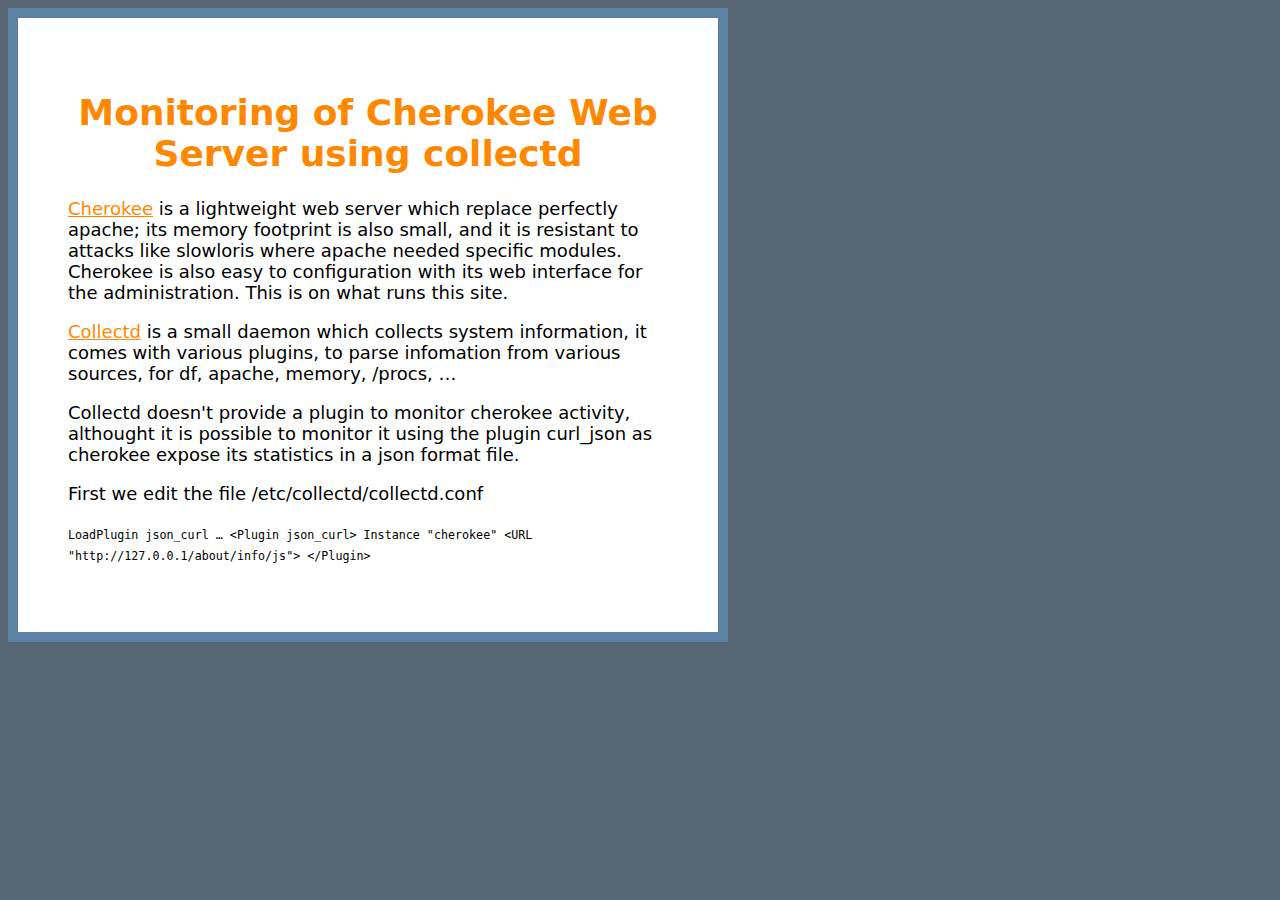
<file: template.html>
<!DOCTYPE html PUBLIC "-//W3C//DTD XHTML 1.0 Strict//EN"
"http://www.w3.org/TR/xhtml1/DTD/xhtml1-strict.dtd">

<html xmlns="http://www.w3.org/1999/xhtml" xml:lang="en" lang="en"> 
    <head>
	<meta http-equiv="Content-Type" content="text/html; charset=UTF-8" />
	<title>Monitoring of Cherokee Web Server using collectd</title>

	<link rel="stylesheet" href="site.css" type="text/css" media="screen" charset="utf-8" /> 
<!--	<script type="text/javascript" src="http://ajax.googleapis.com/ajax/libs/jquery/1.4/jquery.min.js"></script>
<script type='text/javascript' src='script.js'></script> -->
	<script type="text/javascript"> 
 
	var _gaq = _gaq || [];
	_gaq.push(['_setAccount', 'UA-81320-2']);
	_gaq.push(['_trackPageview']);
 
	(function() {
	    var ga = document.createElement('script'); ga.type = 'text/javascript'; ga.async = true;
	    ga.src = ('https:' == document.location.protocol ? 'https://ssl' : 'http://www') + '.google-analytics.com/ga.js';
	    var s = document.getElementsByTagName('script')[0]; s.parentNode.insertBefore(ga, s);
	})();
 
    	</script>
    </head>
    <body>
	<div id="container">
	    <h1>Monitoring of Cherokee Web Server using collectd</h1>
	    <p><a href="http://www.cherokee-project.org">Cherokee</a> is a lightweight web server 
	    which replace perfectly apache; its memory footprint is also small, and it is 
	    resistant to attacks like slowloris where apache needed specific modules.<br/>
	    Cherokee is also easy to configuration with its web interface for the
	    administration. This is on what runs this site.</p>

	    <p><a href="http://www.collectd.org">Collectd</a> is a small daemon which collects 
	    system information, it comes with various plugins, to parse infomation from various
	    sources, for df, apache, memory, /procs, …</p>

	    <p>Collectd doesn't provide a plugin to monitor cherokee activity, althought it is
	    possible to monitor it using the plugin curl_json as cherokee expose its statistics in a
	    json format file.</p>

	    <p>First we edit the file /etc/collectd/collectd.conf</p>
	    <p>
	    <code>
	    LoadPlugin json_curl
	    …
	    &lt;Plugin json_curl&gt;
		Instance "cherokee"
		&lt;URL "http://127.0.0.1/about/info/js"&gt;
	    &lt;/Plugin&gt;
	    </code>
	    </p>
	</div>
    </body>
</html>
</file>
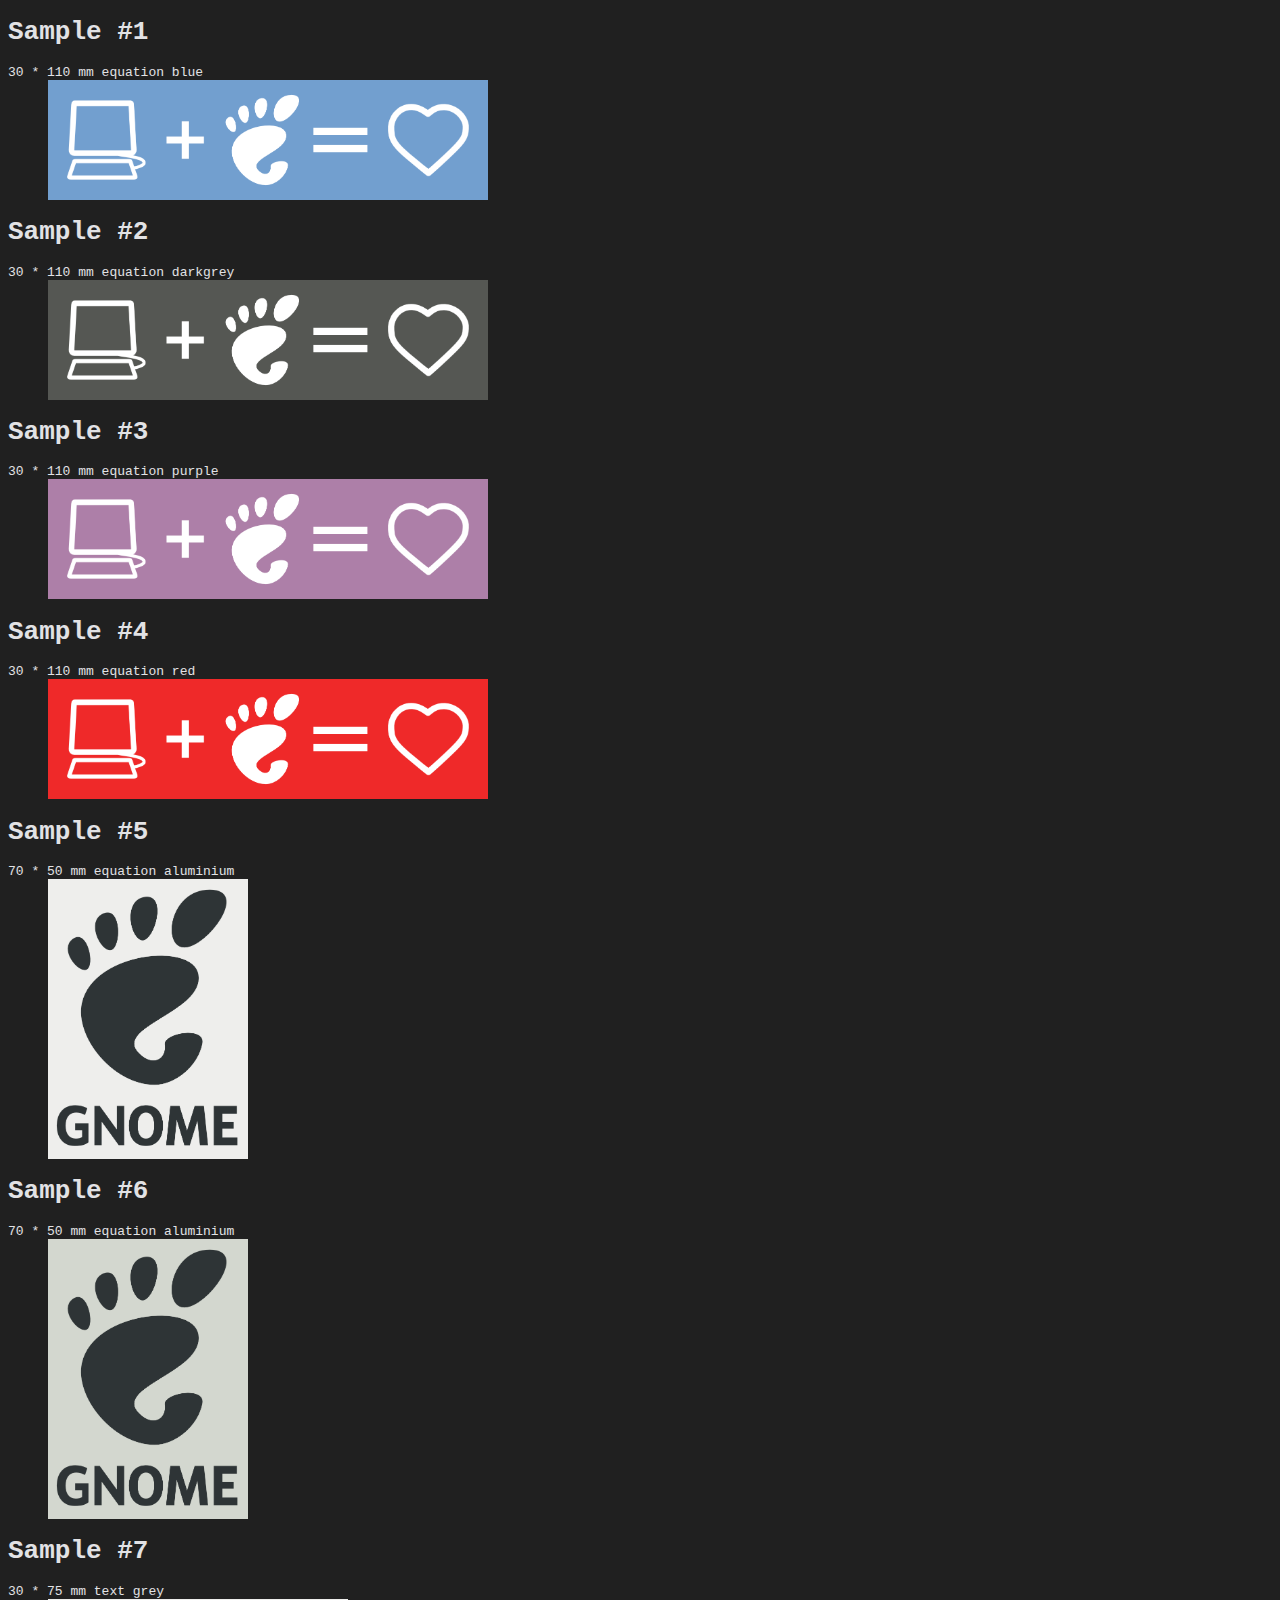
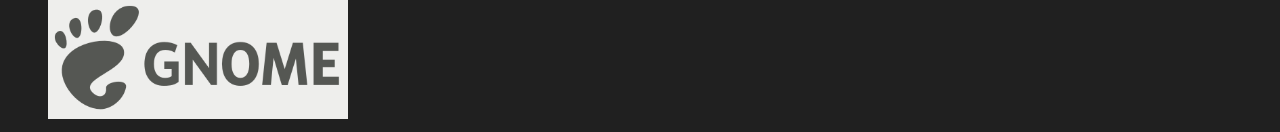
<file: misc/stickers_2011_summit.html>
<!DOCTYPE HTML PUBLIC "-//W3C//DTD HTML 4.01 Transitional//EN" "http://www.w3.org/TR/html4/loose.dtd">
<html>
<head>
<title>GNOME Desktop Summit Stickers</title>
<meta name="Generator" content="Vim/7.2">
<meta http-equiv="content-type" content="text/html; charset=UTF-8">
</head>
<body bgcolor="#202020" text="#e2e2e5"><font face="monospace">
<h1>Sample #1</h1>
<dl>
	<dt>30 * 110 mm equation blue</dt>
	<dd><img height="120" width="440" src="img/equation_blue_30x110.png"></dd>
</dl>
<h1>Sample #2</h1>
<dl>
	<dt>30 * 110 mm equation darkgrey</dt>
	<dd><img height="120" width="440" src="img/equation_darkgrey_30x110.png"></dd>
</dl>
<h1>Sample #3</h1>
<dl>
	<dt>30 * 110 mm equation purple</dt>
	<dd><img height="120" width="440" src="img/equation_purple_30x110.png"></dd>
</dl>
<h1>Sample #4</h1>
<dl>
	<dt>30 * 110 mm equation red</dt>
	<dd><img height="120" width="440" src="img/equation_red_30x110.png"></dd>
</dl>
<h1>Sample #5</h1>
<dl>
	<dt>70 * 50 mm equation aluminium</dt>
	<dd><img height="280" width="200" src="img/Foot_Logo_alumunium_1_alumunium_6_70x50.png"></dd>
</dl>
<h1>Sample #6</h1>
<dl>
	<dt>70 * 50 mm equation aluminium</dt>
	<dd><img height="280" width="200" src="img/Foot_Logo_alumunium_2_alumunium_6_70x50.png"></dd>
</dl>
<h1>Sample #7</h1>
<dl>
	<dt>30 * 75 mm text grey</dt>
	<dd><img height="120" width="300" src="img/Logo_Text_grey_30x75.png"></dd>
</dl>
</body>
</html>
</file>
<file: site.css>
html {
    margin: 0;
    border: 0;
}

body {
    background: #576673;
    font-family: sans;
    font-size: large;
}

h1 h2 h3 h4 {
    color: #ff8800;
}

h1 {
    font-weight: bold; 
    color: #ff8800;
    text-align: center;
}

img {
    border: 0;
}

a {
    color: #ff8800;
}

code {
/*  background: #676767;
    font-color: white;*/
    font-size: 80%;
}

#container {
    background: #ffffff;
    padding: 50px;
    width: 600px; 
    border: 10px solid #5b82a4;
}

#footer {
    font-size: x-small;
    text-align: center;
    padding: 1em;
}

#encart {
    font-size: x-small;
    background: #ffee92;
    border-size: 15px;
    border: #a88d64;
    padding: 1em;
    vertical-align:middle;
}

#portrait {
    float: left;
    padding: 1em;
}
</file>
